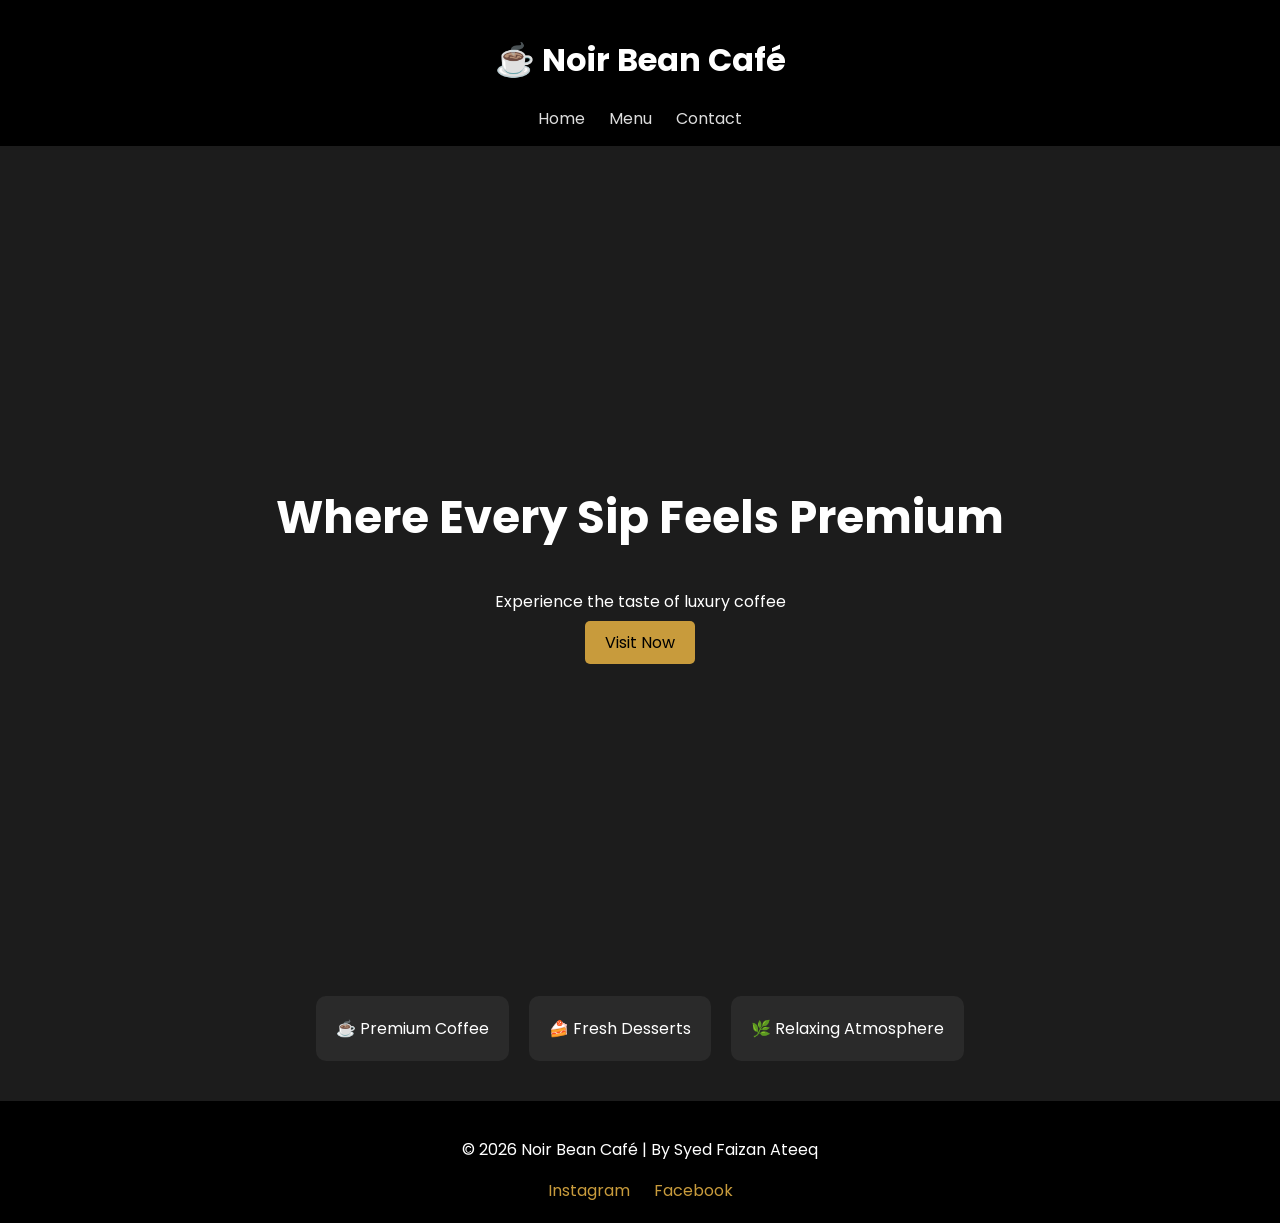
<file: index.html>
<!DOCTYPE html>
<html lang="en">
<head>
<meta charset="UTF-8">
<meta name="viewport" content="width=device-width, initial-scale=1.0">
<title>Noir Bean Café</title>

<link rel="stylesheet" href="styles.css">
<link href="https://fonts.googleapis.com/css2?family=Poppins:wght@300;500;700&display=swap" rel="stylesheet">
</head>

<body>

<header>
    <h1>☕ Noir Bean Café</h1>
    <nav>
        <a href="index.html">Home</a>
        <a href="about.html">Menu</a>
        <a href="contact.html">Contact</a>
    </nav>
</header>

<section class="hero">
    <div>
        <h2>Where Every Sip Feels Premium</h2>
        <p>Experience the taste of luxury coffee</p>
        <a href="contact.html" class="btn">Visit Now</a>
    </div>
</section>

<section class="services">
    <div class="card">☕ Premium Coffee</div>
    <div class="card">🍰 Fresh Desserts</div>
    <div class="card">🌿 Relaxing Atmosphere</div>
</section>

<footer>
    <p>© 2026 Noir Bean Café | By Syed Faizan Ateeq</p>
    <div class="social">
        <a href="#">Instagram</a>
        <a href="#">Facebook</a>
    </div>
</footer>

</body>
</html>
</html>
</file>
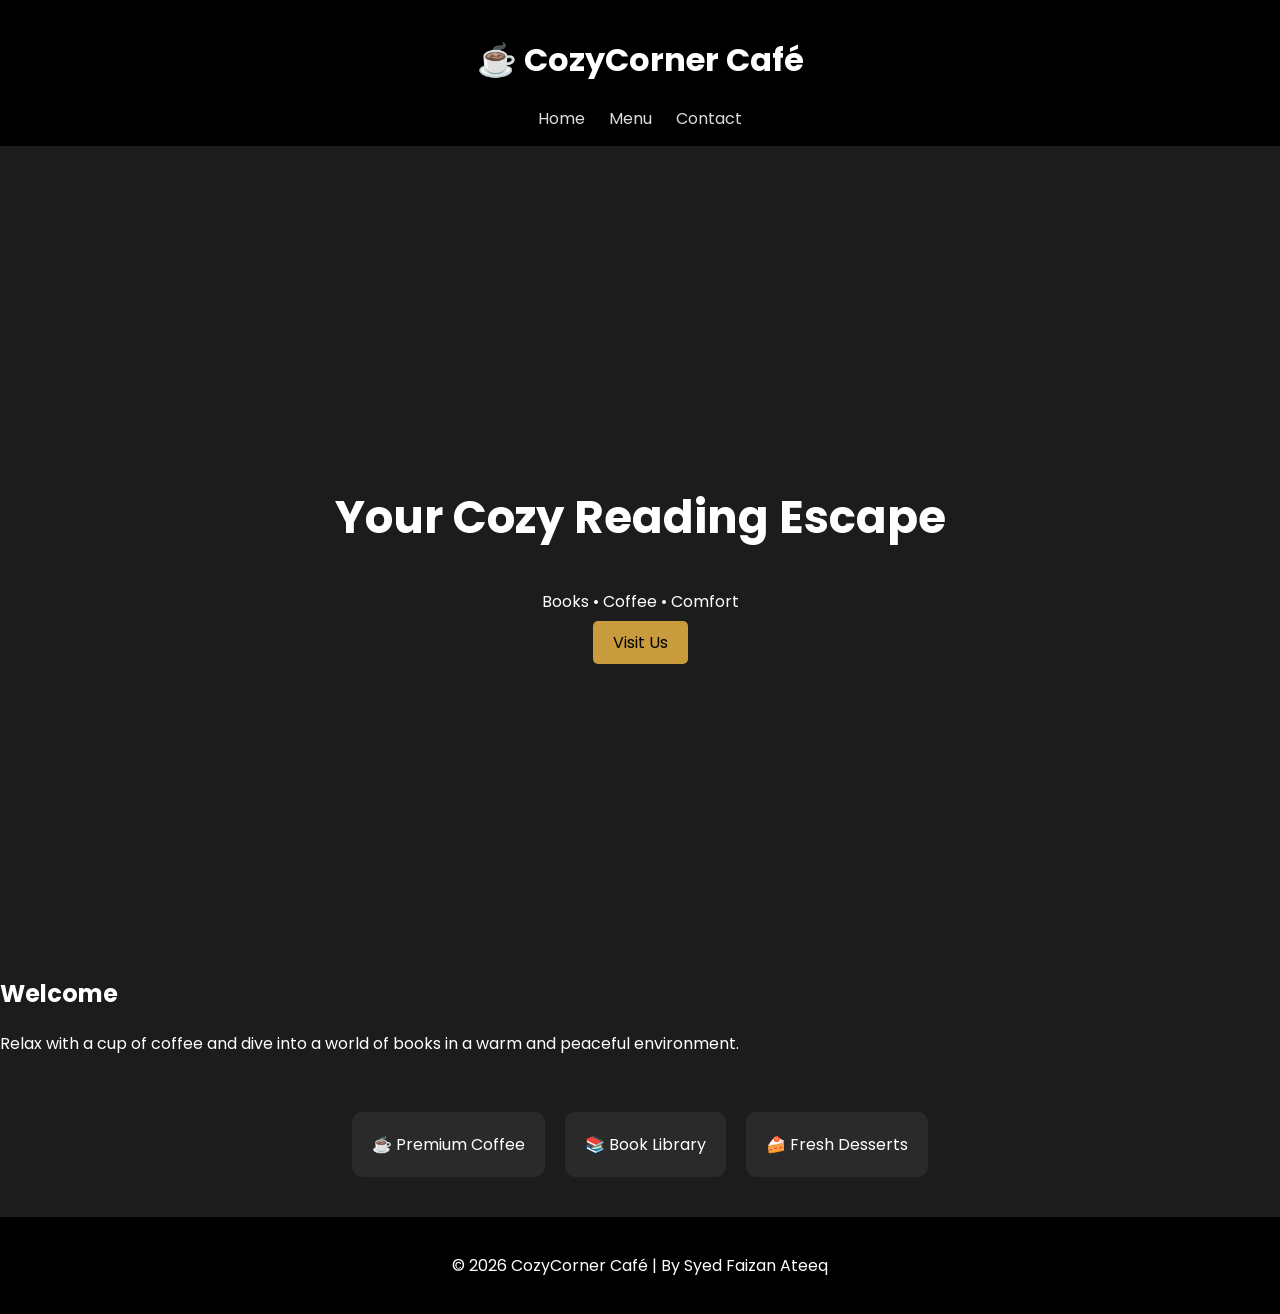
<file: Index.html>
<!DOCTYPE html>
<html lang="en">
<head>
<meta charset="UTF-8">
<title>CozyCorner Café</title>

<link rel="stylesheet" href="styles.css">

<!-- Google Font -->
<link href="https://fonts.googleapis.com/css2?family=Poppins:wght@300;500;700&display=swap" rel="stylesheet">
<meta name="viewport" content="width=device-width, initial-scale=1.0">
</head>

<body>

<header>
    <h1>☕ CozyCorner Café</h1>
    <nav>
        <a href="index.html">Home</a>
        <a href="about.html">Menu</a>
        <a href="contact.html">Contact</a>
    </nav>
</header>

<section class="hero">
    <div class="hero-text">
        <h2>Your Cozy Reading Escape</h2>
        <p>Books • Coffee • Comfort</p>
        <a href="contact.html" class="btn">Visit Us</a>
    </div>
</section>

<section class="about">
    <h2>Welcome</h2>
    <p>Relax with a cup of coffee and dive into a world of books in a warm and peaceful environment.</p>
</section>

<section class="services">
    <div class="card">☕ Premium Coffee</div>
    <div class="card">📚 Book Library</div>
    <div class="card">🍰 Fresh Desserts</div>
</section>

<footer>
    <p>© 2026 CozyCorner Café | By Syed Faizan Ateeq</p>
</footer>

</body>
</html>
</file>
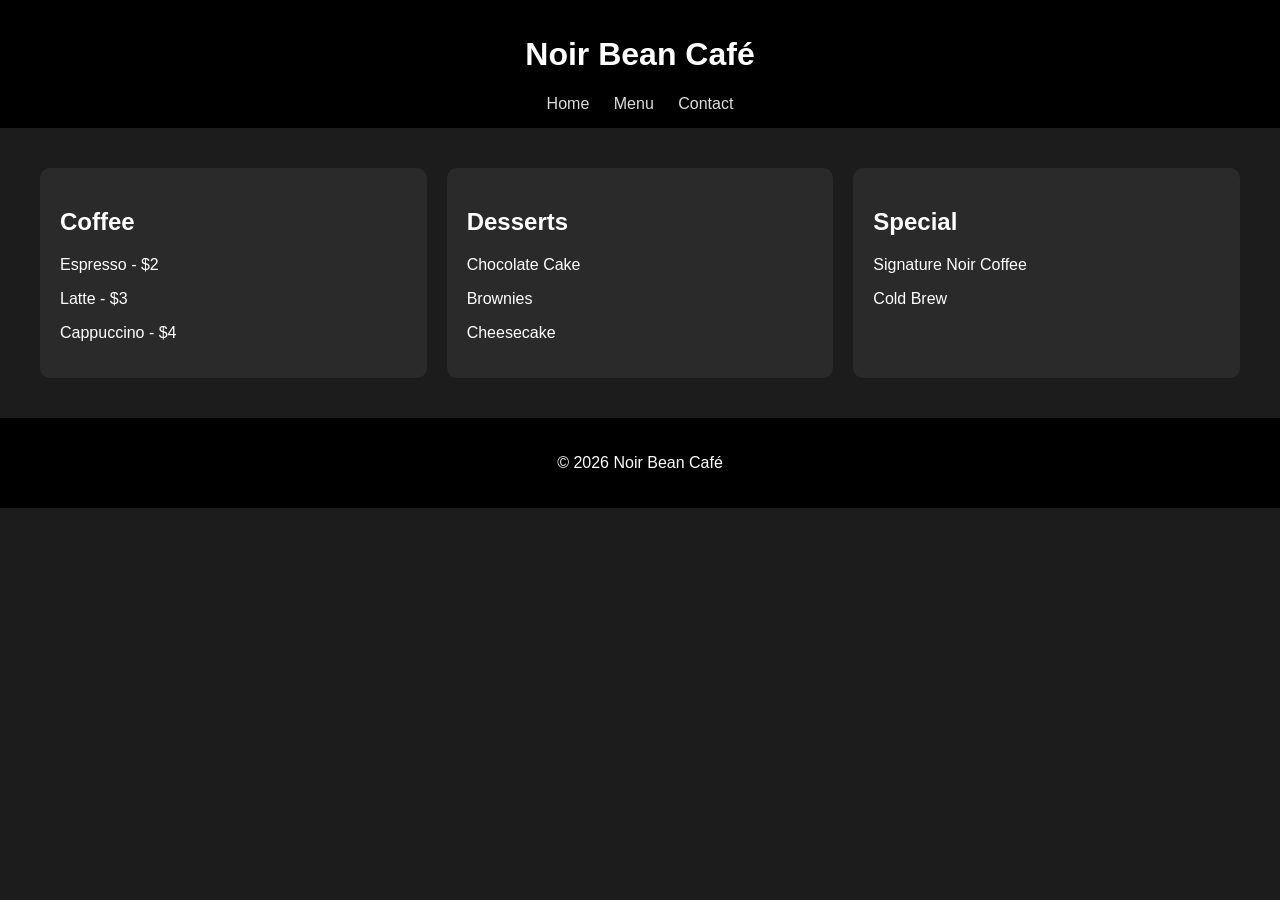
<file: about.html>
<!DOCTYPE html>
<html lang="en">
<head>
<meta charset="UTF-8">
<meta name="viewport" content="width=device-width, initial-scale=1.0">
<title>Menu - Noir Bean Café</title>
<link rel="stylesheet" href="styles.css">
</head>

<body>

<header>
    <h1>Noir Bean Café</h1>
    <nav>
        <a href="index.html">Home</a>
        <a href="about.html">Menu</a>
        <a href="contact.html">Contact</a>
    </nav>
</header>

<section class="grid">
    <div class="box">
        <h2>Coffee</h2>
        <p>Espresso - $2</p>
        <p>Latte - $3</p>
        <p>Cappuccino - $4</p>
    </div>

    <div class="box">
        <h2>Desserts</h2>
        <p>Chocolate Cake</p>
        <p>Brownies</p>
        <p>Cheesecake</p>
    </div>

    <div class="box">
        <h2>Special</h2>
        <p>Signature Noir Coffee</p>
        <p>Cold Brew</p>
    </div>
</section>

<footer>
    <p>© 2026 Noir Bean Café</p>
</footer>

</body>
</html>
</file>
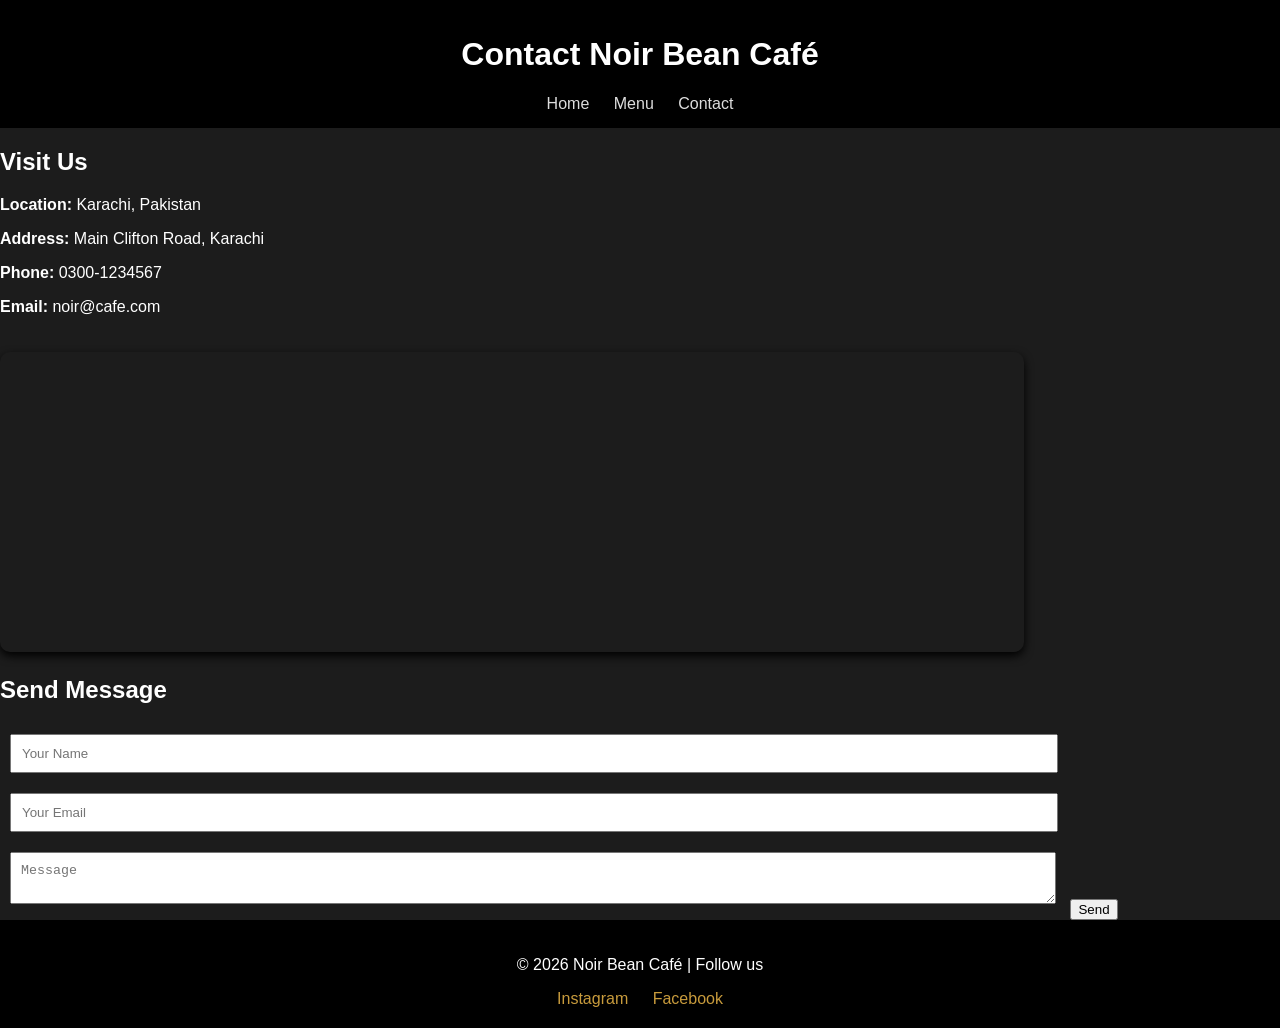
<file: contact.html>
<!DOCTYPE html>
<html lang="en">
<head>
<meta charset="UTF-8">
<meta name="viewport" content="width=device-width, initial-scale=1.0">
<title>Contact - Noir Bean Café</title>
<link rel="stylesheet" href="styles.css">
</head>

<body>

<header>
    <h1>Contact Noir Bean Café</h1>
    <nav>
        <a href="index.html">Home</a>
        <a href="about.html">Menu</a>
        <a href="contact.html">Contact</a>
    </nav>
</header>

<section class="contact">
    <h2>Visit Us</h2>
    <p><strong>Location:</strong> Karachi, Pakistan</p>
    <p><strong>Address:</strong> Main Clifton Road, Karachi</p>
    <p><strong>Phone:</strong> 0300-1234567</p>
    <p><strong>Email:</strong> noir@cafe.com</p>

    <!-- GOOGLE MAP -->
    <iframe 
        src="https://www.google.com/maps?q=Karachi,Pakistan&output=embed" 
        width="80%" 
        height="300"
        style="border:0; border-radius:10px;"
        loading="lazy">
    </iframe>

    <h2>Send Message</h2>
    <form>
        <input type="text" placeholder="Your Name" required>
        <input type="email" placeholder="Your Email" required>
        <textarea placeholder="Message"></textarea>
        <button>Send</button>
    </form>
</section>

<footer>
    <p>© 2026 Noir Bean Café | Follow us</p>
    <div class="social">
        <a href="#">Instagram</a>
        <a href="#">Facebook</a>
    </div>
</footer>

</body>
</html>
</body>
</html>
</file>
<file: styles.css>
html {
    scroll-behavior: smooth;
}

body {
    margin: 0;
    font-family: 'Poppins', sans-serif;
    background: #1c1c1c;
    color: white;
}

/* HEADER */
header {
    background: #000;
    padding: 15px;
    text-align: center;
}

nav a {
    color: #ddd;
    margin: 10px;
    text-decoration: none;
    transition: 0.3s;
}

nav a:hover {
    color: #c89b3c;
}

/* HERO */
.hero {
    background: url("https://images.unsplash.com/photo-1509042239860-f550ce710b93") center/cover no-repeat;
    height: 90vh;
    display: flex;
    justify-content: center;
    align-items: center;
    text-align: center;
}

.hero h2 {
    font-size: 45px;
}

/* BUTTON */
.btn {
    background: #c89b3c;
    padding: 10px 20px;
    color: black;
    text-decoration: none;
    border-radius: 5px;
}

/* CARDS */
.services {
    display: flex;
    justify-content: center;
    gap: 20px;
    padding: 40px;
    flex-wrap: wrap;
}

.card {
    background: #2a2a2a;
    padding: 20px;
    border-radius: 10px;
    transition: 0.3s;
}

.card:hover {
    transform: scale(1.1);
}

/* GRID */
.grid {
    display: grid;
    grid-template-columns: repeat(auto-fit, minmax(200px, 1fr));
    gap: 20px;
    padding: 40px;
}

.box {
    background: #2a2a2a;
    padding: 20px;
    border-radius: 10px;
}

/* CONTACT */
.contact input, .contact textarea {
    width: 80%;
    margin: 10px;
    padding: 10px;
}

/* MAP */
iframe {
    margin-top: 20px;
    box-shadow: 0 4px 10px black;
}

/* SOCIAL */
.social a {
    margin: 10px;
    color: #c89b3c;
    text-decoration: none;
}

/* FOOTER */
footer {
    background: black;
    padding: 20px;
    text-align: center;
}

/* MOBILE */
@media (max-width: 768px) {
    .services {
        flex-direction: column;
    }

    .hero h2 {
        font-size: 25px;
    }
}
    }
}
</file>
